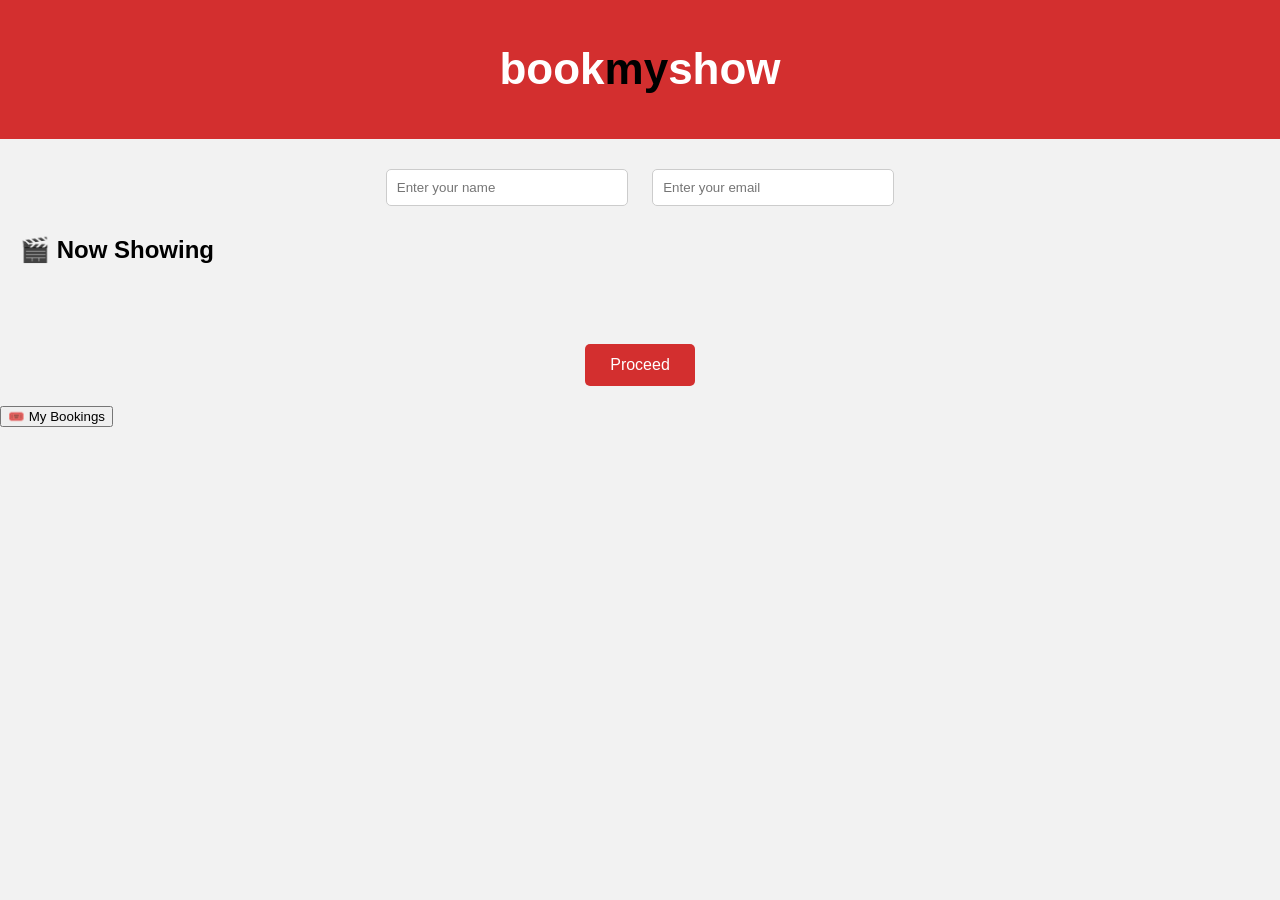
<file: index.html>
<!DOCTYPE html>
<html>
<head>
  <meta charset="UTF-8">
<title>BookMyShow Clone</title>
<link rel="stylesheet" href="style.css">
</head>

<body>

<!-- NAVBAR -->
<div class="navbar">
  <h1>book<span>my</span>show</h1>
</div>

<!-- FORM -->
<div class="form">
  <input type="text" id="name" placeholder="Enter your name">
  <input type="email" id="email" placeholder="Enter your email">
  
</div>

<h2>🎬 Now Showing</h2>

<!-- MOVIES -->
<div class="movie-container" id="movies"></div>

<button class="btn" onclick="goSeats()">Proceed</button>
<button onclick="window.location='mybookings.php'">🎟️ My Bookings</button>

<script src="script.js"></script>

</body>
</html>
</file>
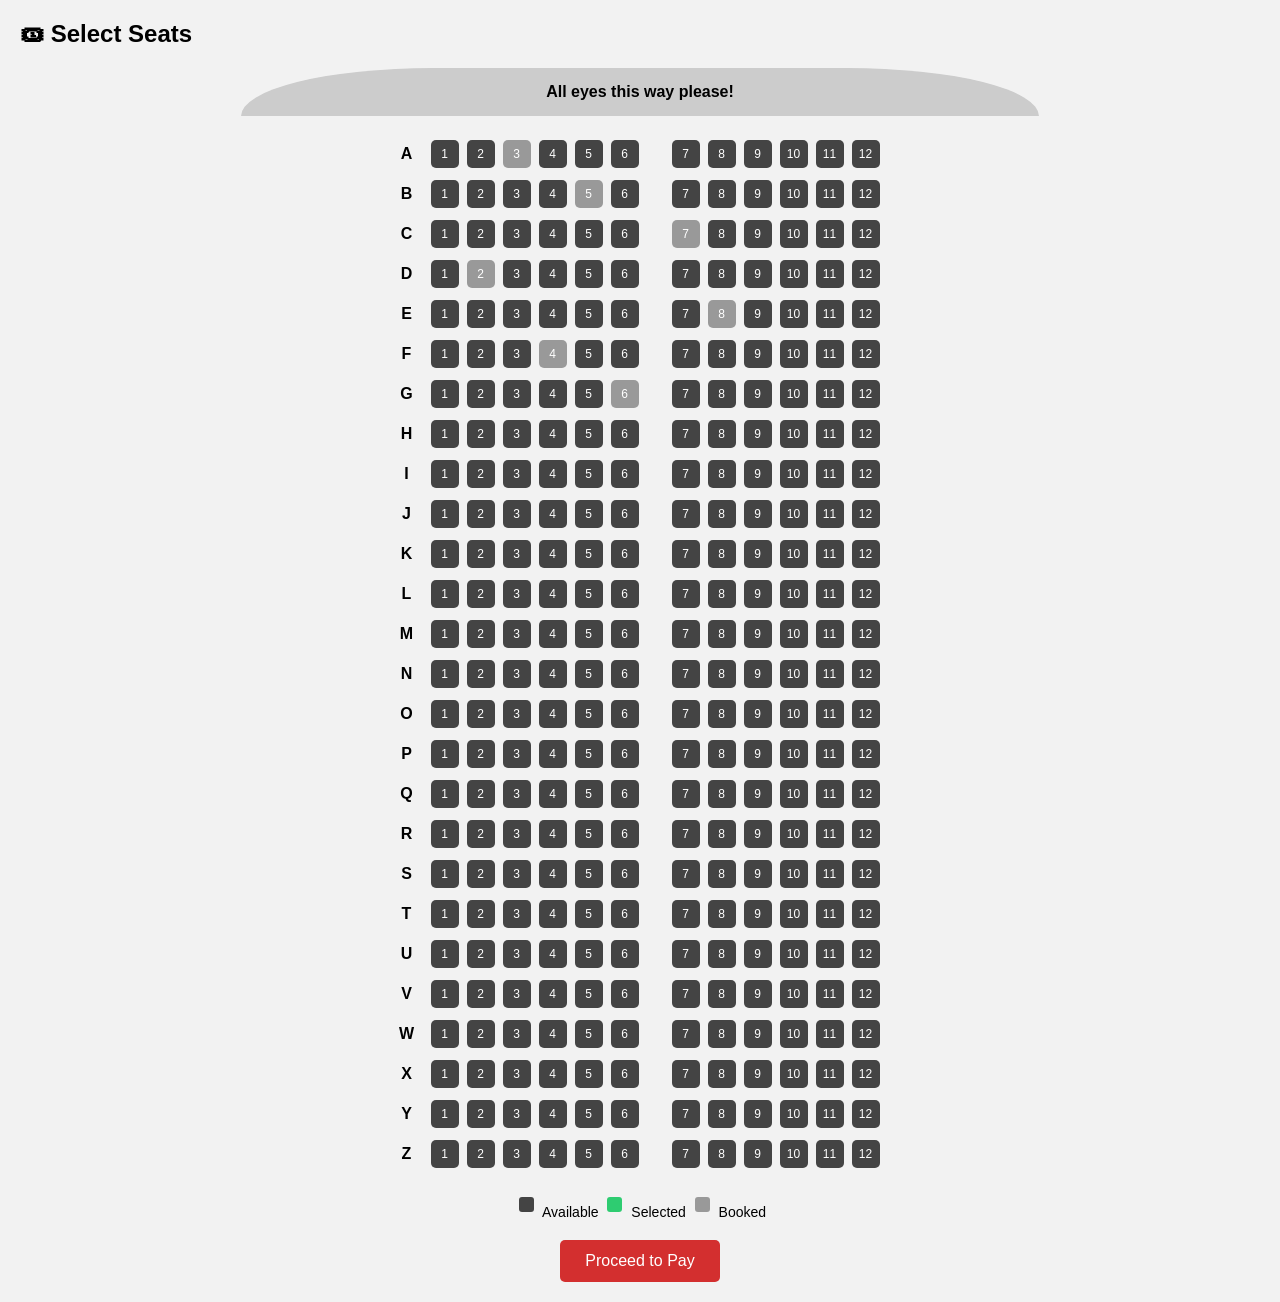
<file: seats.html>
<!DOCTYPE html>
<html>
<head>
   <meta charset="UTF-8">
<title>Select Seats</title>
<link rel="stylesheet" href="style.css">
</head>

<body>

<h2>🎟 Select Seats</h2>

<!-- SCREEN -->
<div class="screen">All eyes this way please!</div>

<!-- SEATS -->
<div class="theatre" id="theatre"></div>

<!-- LEGEND -->
<div class="legend">
  <span class="box available"></span> Available
  <span class="box selected"></span> Selected
  <span class="box booked"></span> Booked
</div>

<button class="btn" onclick="goPayment()">Proceed to Pay</button>

<script src="script.js"></script>

<script>
let theatre = document.getElementById("theatre");

let rows = "ABCDEFGHIJKLMNOPQRSTUVWXYZ"; // A → Z
let selectedSeats = [];

// Example booked seats (fake)
let bookedSeats = ["A3","B5","C7","D2","E8","F4","G6"];

for (let r = 0; r < rows.length; r++) {
  let rowDiv = document.createElement("div");
  rowDiv.className = "row";

  let rowLabel = document.createElement("span");
  rowLabel.className = "row-label";
  rowLabel.innerText = rows[r];

  rowDiv.appendChild(rowLabel);

  for (let i = 1; i <= 12; i++) {

    let seatNo = rows[r] + i;

    let seat = document.createElement("div");
    seat.className = "seat";
    seat.innerText = i;

    // booked seats
    if (bookedSeats.includes(seatNo)) {
      seat.classList.add("booked");
    }

    seat.onclick = function() {
      if (seat.classList.contains("booked")) return;

      seat.classList.toggle("selected");

      if (selectedSeats.includes(seatNo)) {
        selectedSeats = selectedSeats.filter(s => s !== seatNo);
      } else {
        selectedSeats.push(seatNo);
      }

      localStorage.setItem("seats", selectedSeats.join(","));
    };

    rowDiv.appendChild(seat);

    // aisle gap (middle space)
    if (i == 6) {
      let gap = document.createElement("div");
      gap.className = "gap";
      rowDiv.appendChild(gap);
    }
  }

  theatre.appendChild(rowDiv);
}
</script>
<script src="script.js"></script>

</body>
</html>
</file>
<file: style.css>
/* RESET */
body {
  margin: 0;
  font-family: Arial, sans-serif;
  background: #f2f2f2;
}

/* NAVBAR */
.navbar {
  background: #d32f2f;
  color: white;
  padding: 15px;
  text-align: center;
  font-size: 22px;
  font-weight: bold;
}

.navbar span {
  color: black;
}

/* FORM */
.form {
  text-align: center;
  margin: 20px;
}

.form input {
  padding: 10px;
  margin: 10px;
  width: 220px;
  border: 1px solid #ccc;
  border-radius: 5px;
}

/* BANNER */
.banner {
  width: 100%;
  height: 250px;
  overflow: hidden;
}

.banner img {
  width: 100%;
  height: 100%;
  object-fit: cover;
}

/* MOVIE SECTION */
h2 {
  margin-left: 20px;
}

/* MOVIE SCROLL */
.movie-container {
  display: flex;
  overflow-x: auto;
  padding: 20px;
}

/* MOVIE CARD */
.movie-card {
  background: white;
  border-radius: 10px;
  margin: 10px;
  min-width: 180px;
  box-shadow: 0 4px 10px rgba(0,0,0,0.2);
  cursor: pointer;
  transition: 0.3s;
}

.movie-card:hover {
  transform: scale(1.05);
}

.movie-card img {
  width: 100%;
  height: 250px;
  object-fit: cover;
  border-radius: 10px 10px 0 0;
}

/* MOVIE INFO */
.info {
  padding: 10px;
  text-align: center;
}

.info p {
  margin: 5px 0;
  font-weight: bold;
}

.info span {
  color: orange;
  font-weight: bold;
}

/* BUTTON */
.btn {
  display: block;
  margin: 20px auto;
  padding: 12px 25px;
  background: #d32f2f;
  color: white;
  border: none;
  border-radius: 5px;
  cursor: pointer;
  font-size: 16px;
}

.btn:hover {
  background: #b71c1c;
}

/* ========================= */
/* 🎬 SEATS PAGE STYLING */
/* ========================= */

/* SCREEN */
.screen {
  width: 60%;
  margin: 20px auto;
  padding: 15px;
  background: #ccc;
  text-align: center;
  border-radius: 50% / 100px 100px 0 0;
  font-weight: bold;
}

/* THEATRE */
.theatre {
  text-align: center;
  margin-top: 20px;
}

/* ROW */
.row {
  display: flex;
  justify-content: center;
  align-items: center;
  margin: 4px;
}

/* ROW LABEL */
.row-label {
  width: 20px;
  margin-right: 10px;
  font-weight: bold;
}

/* SEATS */
.seat {
  width: 28px;
  height: 28px;
  margin: 4px;
  background: #444;
  color: white;
  line-height: 28px;
  border-radius: 5px;
  cursor: pointer;
  font-size: 12px;
  transition: 0.2s;
}

/* HOVER */
.seat:hover {
  background: red;
}

/* SELECTED */
.seat.selected {
  background: #2ecc71;
}

/* BOOKED */
.seat.booked {
  background: #999;
  cursor: not-allowed;
}

/* GAP (AISLE) */
.gap {
  width: 25px;
}

/* LEGEND */
.legend {
  text-align: center;
  margin: 20px;
  font-size: 14px;
}

.box {
  display: inline-block;
  width: 15px;
  height: 15px;
  margin: 5px;
  border-radius: 3px;
}

.available {
  background: #444;
}

.selected {
  background: #2ecc71;
}

.booked {
  background: #999;
}
/* PAYMENT PAGE */

.payment-banner img {
  width: 100%;
  height: 200px;
  object-fit: cover;
}

/* MAIN */
.payment-container {
  display: flex;
  justify-content: space-around;
  margin: 30px;
  flex-wrap: wrap;
}

/* SUMMARY BOX */
.summary-box {
  background: white;
  padding: 20px;
  width: 300px;
  border-radius: 10px;
  box-shadow: 0 4px 10px rgba(0,0,0,0.2);
}

.summary-box h3 {
  margin-bottom: 10px;
}

/* PAYMENT BOX */
.payment-box {
  background: white;
  padding: 20px;
  width: 350px;
  border-radius: 10px;
  box-shadow: 0 4px 10px rgba(0,0,0,0.2);
}

.payment-box h3 {
  margin-bottom: 15px;
}

/* OPTIONS */
.pay-option {
  display: flex;
  align-items: center;
  padding: 10px;
  margin: 10px 0;
  border: 1px solid #ccc;
  border-radius: 8px;
  cursor: pointer;
  transition: 0.2s;
}

.pay-option img {
  width: 30px;
  margin-right: 10px;
}

.pay-option:hover {
  background: #f5f5f5;
}

.pay-option.active {
  border: 2px solid #d32f2f;
  background: #ffecec;
}
</file>
